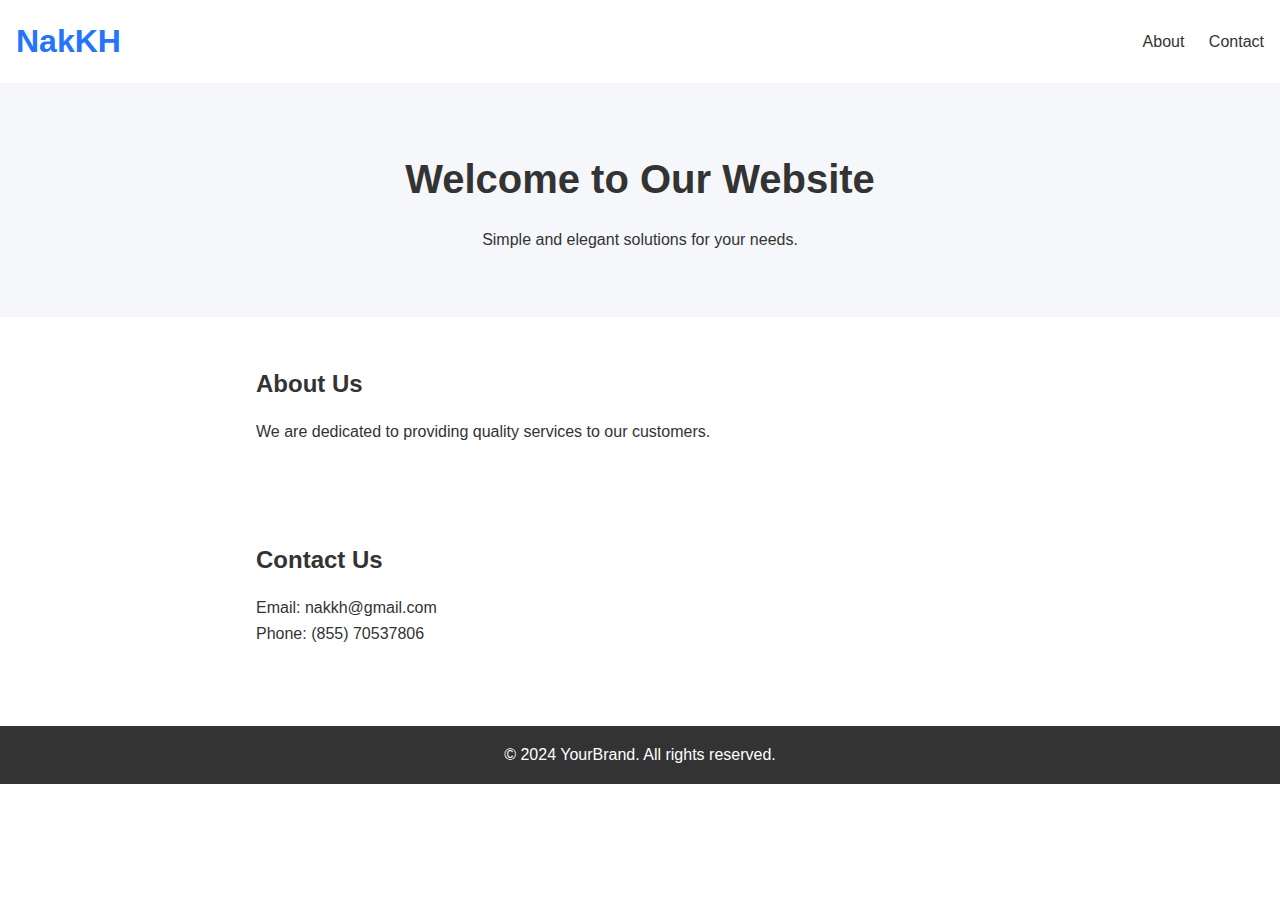
<file: landing.html>
<!DOCTYPE html>
<html lang="en">
<head>
    <meta charset="UTF-8">
    <meta name="viewport" content="width=device-width, initial-scale=1.0">
    <title>Welcome</title>
    <link rel="stylesheet" href="landing.css">
</head>
<body>
    <nav class="navbar">
        <div class="logo">
            <h1>NakKH</h1>
        </div>
        <div class="nav-links">
            <a href="#about">About</a>
            <a href="#contact">Contact</a>
        </div>
    </nav>

    <header class="hero">
        <div class="hero-content">
            <h1>Welcome to Our Website</h1>
            <p>Simple and elegant solutions for your needs.</p>
        </div>
    </header>

    <section id="about" class="about">
        <h2>About Us</h2>
        <p>We are dedicated to providing quality services to our customers.</p>
    </section>

    <section id="contact" class="contact">
        <h2>Contact Us</h2>
        <p>Email: nakkh@gmail.com</p>
        <p>Phone: (855) 70537806</p>
    </section>

    <footer>
        <p>&copy; 2024 YourBrand. All rights reserved.</p>
    </footer>
</body>
</html>
</file>
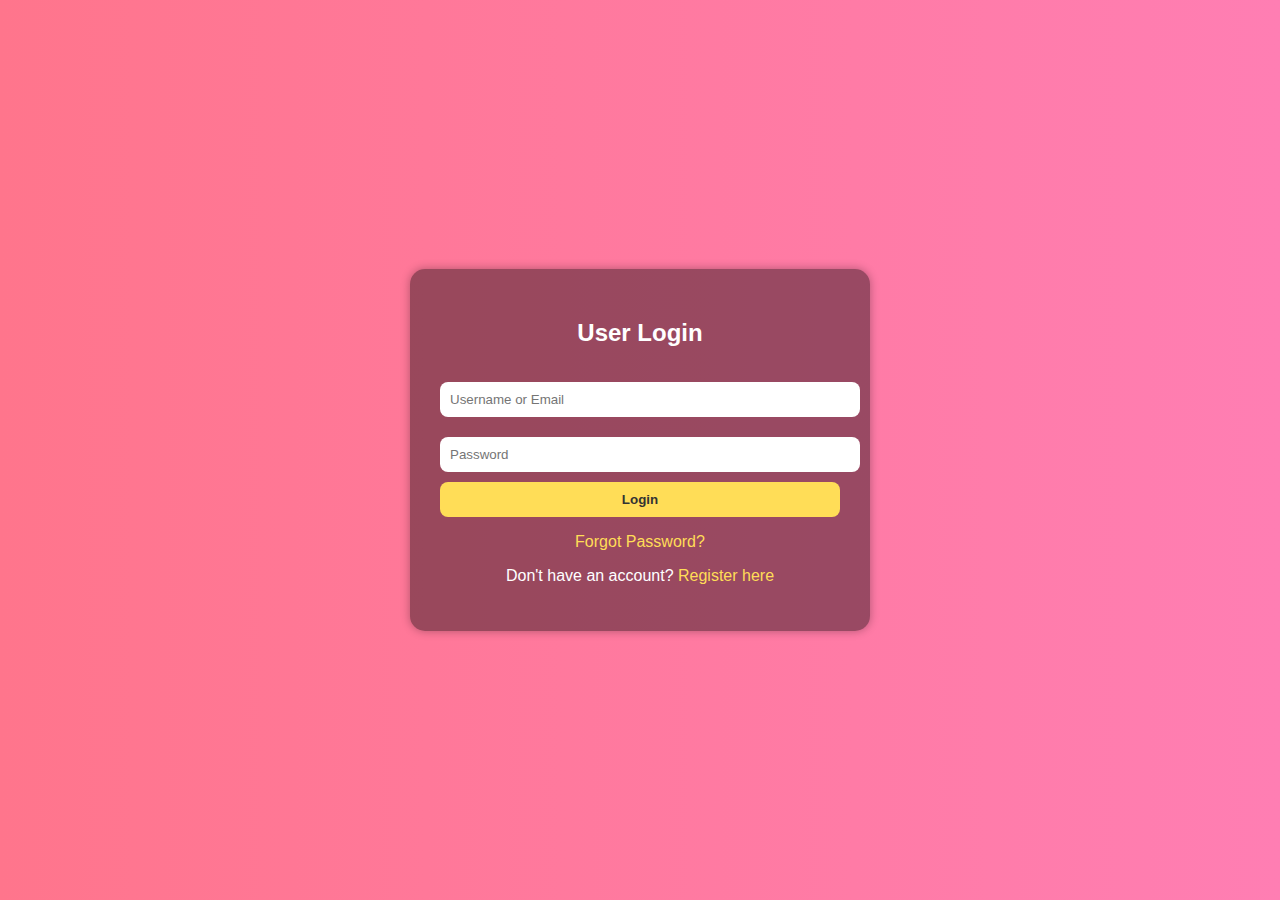
<file: login.html>
<!DOCTYPE html>
<html lang="en">
<head>
    <meta charset="UTF-8" />
    <meta name="viewport" content="width=device-width, initial-scale=1.0" />
    <title>Login - Typing Master</title>
    <link rel="stylesheet" href="login.css" />
</head>
<body>
    <div class="login-container">
        <h2>User Login</h2>
        <form action="/login" method="POST">
            <input type="text" name="username" placeholder="Username or Email" required>
            <input type="password" name="password" placeholder="Password" required>
            <button type="submit">Login</button>
        </form>
        <div class="extra-links">
            <p><a href="reset-password.html">Forgot Password?</a></p>
            <p>Don't have an account? <a href="register.html">Register here</a></p>
        </div>
    </div>
</body>
</html>
</file>
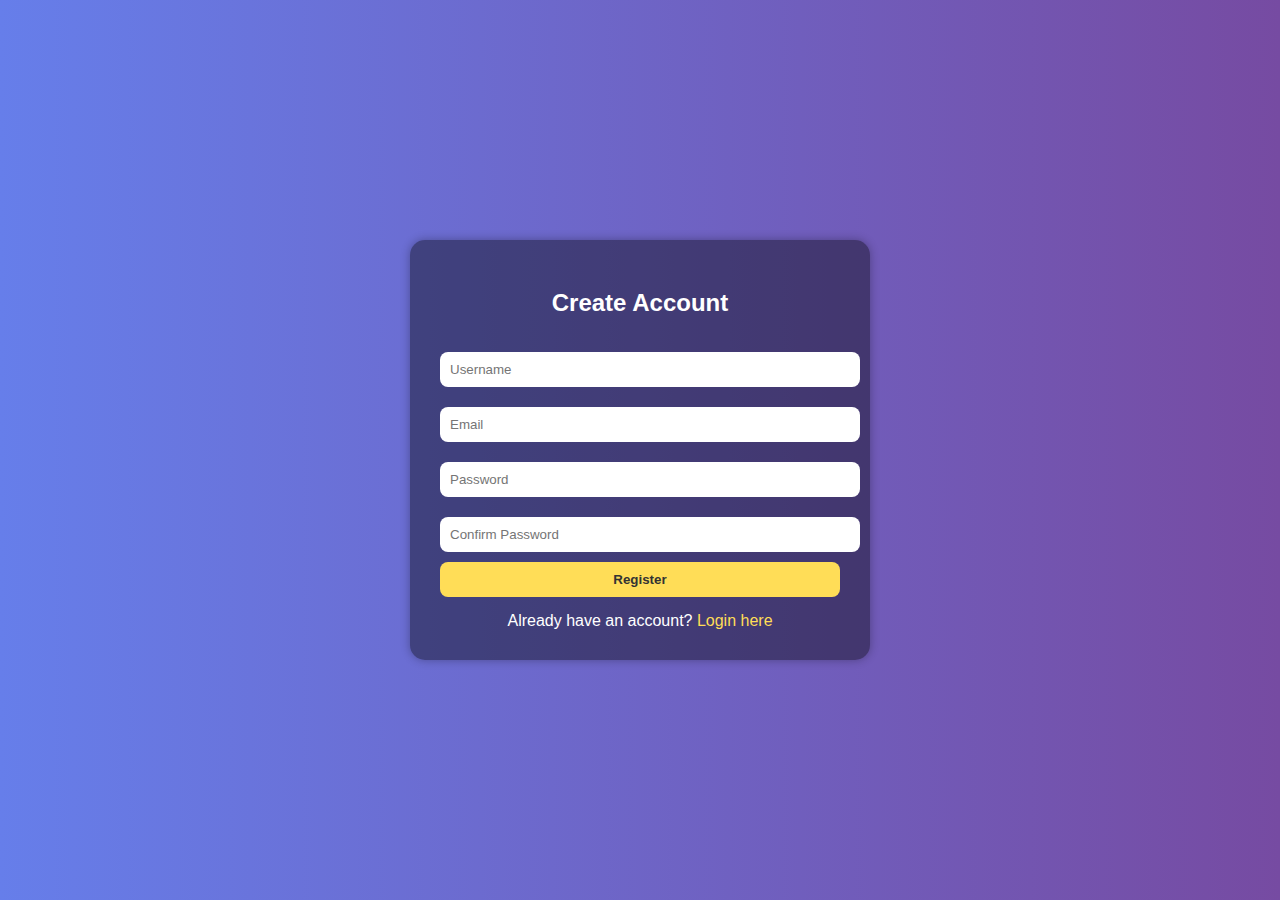
<file: register.html>
<!DOCTYPE html>
<html lang="en">
<head>
    <meta charset="UTF-8" />
    <meta name="viewport" content="width=device-width, initial-scale=1.0" />
    <title>Register - Typing Master</title>
    <link rel="stylesheet" href="register.css" />
</head>
<body>
    <div class="register-container">
        <h2>Create Account</h2>
        <form action="/register" method="POST">
            <input type="text" name="username" placeholder="Username" required>
            <input type="email" name="email" placeholder="Email" required>
            <input type="password" name="password" placeholder="Password" required>
            <input type="password" name="confirm_password" placeholder="Confirm Password" required>
            <button type="submit">Register</button>
        </form>
        <div class="login-link">
            Already have an account? <a href="login.html">Login here</a>
        </div>
    </div>
</body>
</html>
</file>
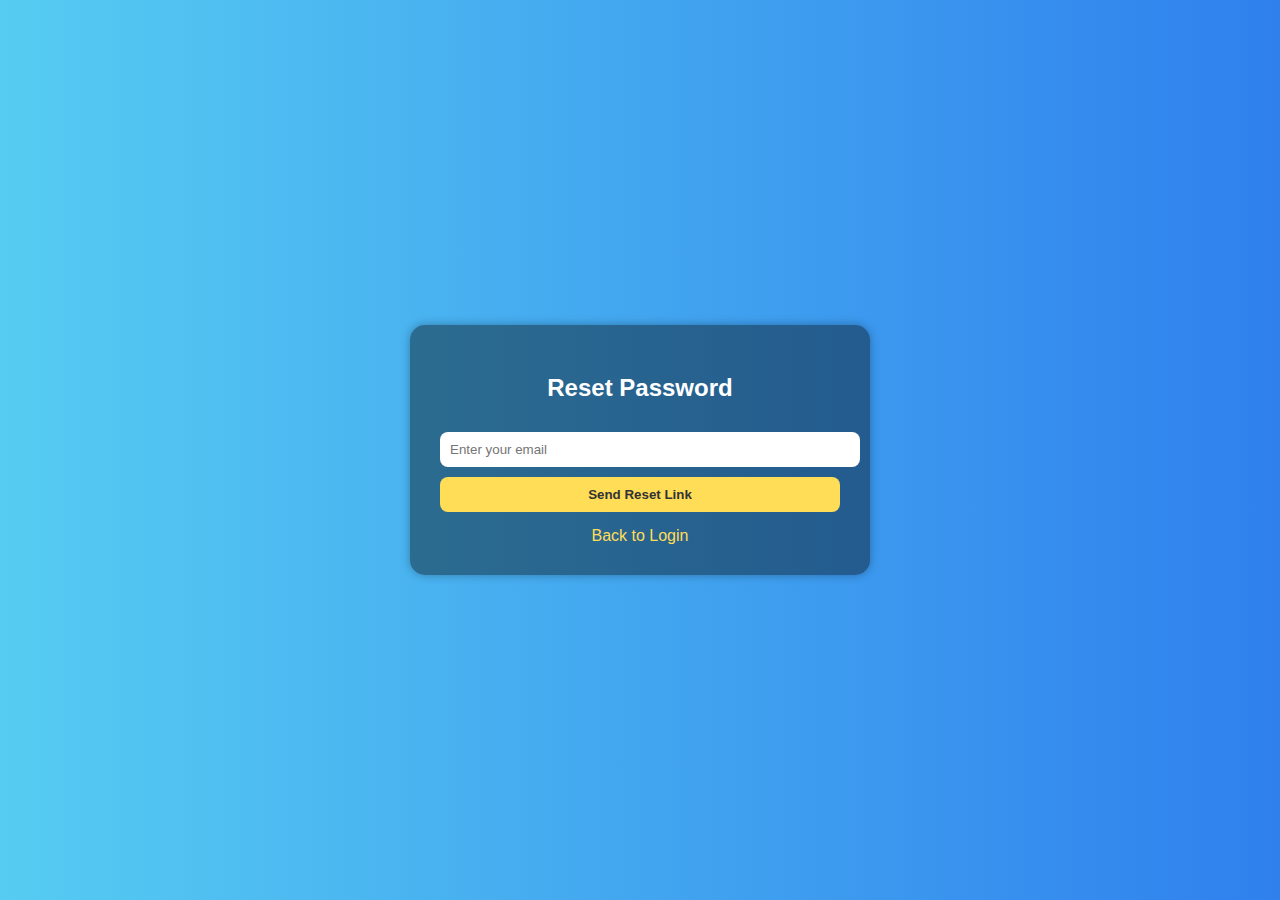
<file: reset.html>
<!DOCTYPE html>
<html lang="en">
<head>
    <meta charset="UTF-8" />
    <meta name="viewport" content="width=device-width, initial-scale=1.0" />
    <title>Reset Password - Typing Master</title>
    <link rel="stylesheet" href="reset.css" />
</head>
<body>
    <div class="reset-container">
        <h2>Reset Password</h2>
        <form action="/reset-password" method="POST">
            <input type="email" name="email" placeholder="Enter your email" required>
            <button type="submit">Send Reset Link</button>
        </form>
        <div class="back-link">
            <a href="login.html">Back to Login</a>
        </div>
    </div>
</body>
</html>
</file>
<file: login.css>
body {
    background: linear-gradient(to right, #ff758c, #ff7eb3);
    font-family: Arial, sans-serif;
    color: white;
    display: flex;
    justify-content: center;
    align-items: center;
    height: 100vh;
    margin: 0;
}

.login-container {
    background-color: rgba(0, 0, 0, 0.4);
    padding: 30px;
    border-radius: 15px;
    box-shadow: 0 0 10px rgba(0,0,0,0.3);
    width: 100%;
    max-width: 400px;
}

.login-container h2 {
    text-align: center;
    margin-bottom: 25px;
}

.login-container input[type="text"],
.login-container input[type="password"] {
    width: 100%;
    padding: 10px;
    margin: 10px 0;
    border: none;
    border-radius: 8px;
}

.login-container button {
    width: 100%;
    padding: 10px;
    background-color: #ffdd57;
    color: #333;
    border: none;
    border-radius: 8px;
    font-weight: bold;
    cursor: pointer;
    transition: background-color 0.3s ease;
}

.login-container button:hover {
    background-color: #f4c430;
}

.extra-links {
    text-align: center;
    margin-top: 15px;
}

.extra-links a {
    color: #ffdd57;
    text-decoration: none;
}

.extra-links a:hover {
    text-decoration: underline;
}
</file>
<file: register.css>
body {
    background: linear-gradient(to right, #667eea, #764ba2);
    font-family: Arial, sans-serif;
    color: white;
    display: flex;
    justify-content: center;
    align-items: center;
    height: 100vh;
    margin: 0;
}

.register-container {
    background-color: rgba(0, 0, 0, 0.4);
    padding: 30px;
    border-radius: 15px;
    box-shadow: 0 0 10px rgba(0,0,0,0.3);
    width: 100%;
    max-width: 400px;
}

.register-container h2 {
    text-align: center;
    margin-bottom: 25px;
}

.register-container input[type="text"],
.register-container input[type="email"],
.register-container input[type="password"] {
    width: 100%;
    padding: 10px;
    margin: 10px 0;
    border: none;
    border-radius: 8px;
}

.register-container button {
    width: 100%;
    padding: 10px;
    background-color: #ffdd57;
    color: #333;
    border: none;
    border-radius: 8px;
    font-weight: bold;
    cursor: pointer;
    transition: background-color 0.3s ease;
}

.register-container button:hover {
    background-color: #f4c430;
}

.login-link {
    text-align: center;
    margin-top: 15px;
}

.login-link a {
    color: #ffdd57;
    text-decoration: none;
}

.login-link a:hover {
    text-decoration: underline;
}
</file>
<file: landing.css>
/* Basic reset */
* {
    margin: 0;
    padding: 0;
    box-sizing: border-box;
    font-family: Arial, sans-serif;
}

body {
    line-height: 1.6;
    color: #333;
}

/* Navigation */
.navbar {
    background: #fff;
    padding: 1rem;
    box-shadow: 0 2px 5px rgba(0,0,0,0.1);
    display: flex;
    justify-content: space-between;
    align-items: center;
}

.logo h1 {
    color: #2575fc;
}

.nav-links a {
    color: #333;
    text-decoration: none;
    margin-left: 20px;
}

.nav-links a:hover {
    color: #2575fc;
}

/* Hero section */
.hero {
    background: #f5f7fa;
    padding: 4rem 1rem;
    text-align: center;
}

.hero h1 {
    font-size: 2.5rem;
    margin-bottom: 1rem;
}

/* About and Contact sections */
.about,
.contact {
    padding: 3rem 1rem;
    max-width: 800px;
    margin: 0 auto;
}

h2 {
    margin-bottom: 1rem;
}

/* Footer */
footer {
    background: #333;
    color: white;
    text-align: center;
    padding: 1rem;
    margin-top: 2rem;
}

/* Responsive design */
@media (max-width: 600px) {
    .hero h1 {
        font-size: 2rem;
    }
}
</file>
